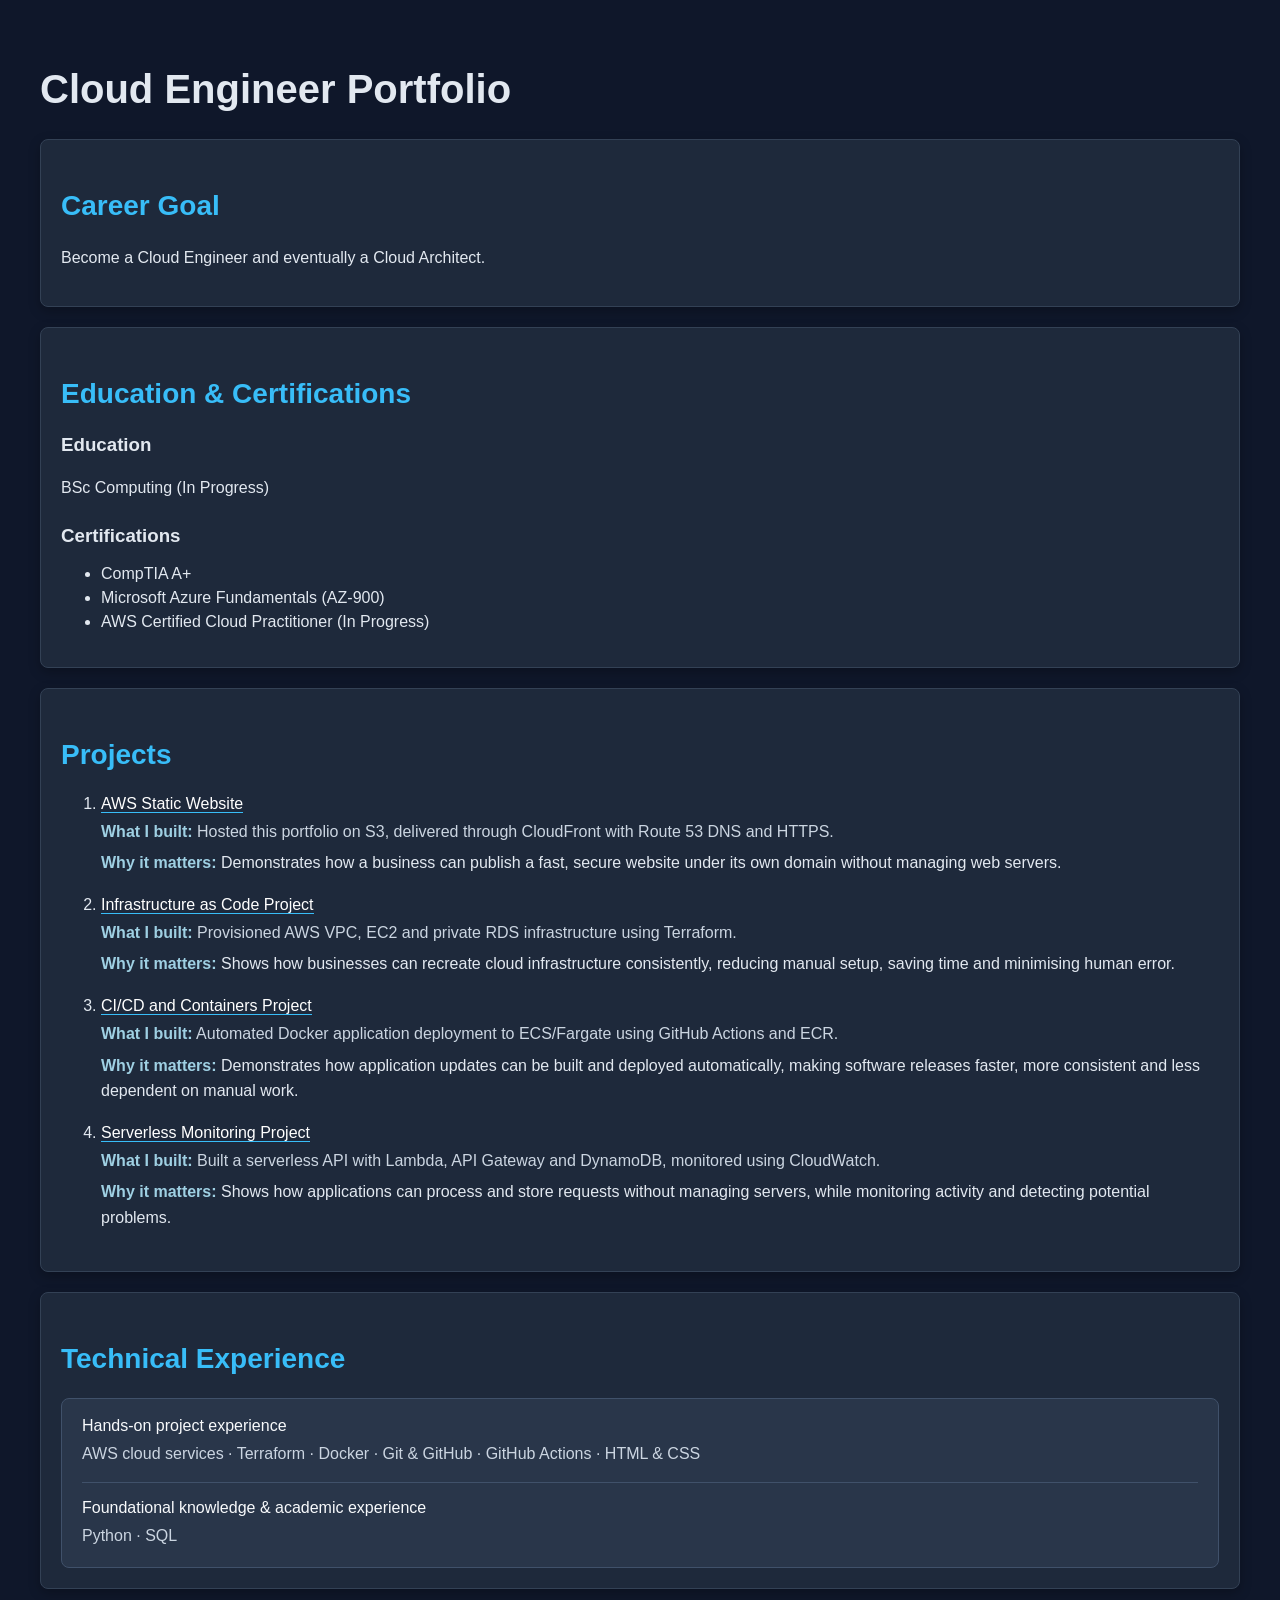
<file: index.html>
<!doctype html>
<html lang="en">
  <head>
    <meta charset="UTF-8" />
    <meta name="viewport" content="width=device-width, initial-scale=1.0" />
    <title>Abs | Cloud Engineer Portfolio</title>
    <link rel="stylesheet" href="style.css" />
  </head>
  <body>
    <h1>Cloud Engineer Portfolio</h1>

    <section>
      <h2>Career Goal</h2>
      <p>Become a Cloud Engineer and eventually a Cloud Architect.</p>
    </section>

    <section>
      <h2>Education & Certifications</h2>

      <h3>Education</h3>
      <p>BSc Computing (In Progress)</p>

      <h3>Certifications</h3>
      <ul>
        <li>CompTIA A+</li>
        <li>Microsoft Azure Fundamentals (AZ-900)</li>
        <li>AWS Certified Cloud Practitioner (In Progress)</li>
      </ul>
    </section>

    <section class="projects-section">
      <h2>Projects</h2>

      <ol>
        <li>
          <a
            href="https://github.com/AbzGitH/aws-static-website-project"
            target="_blank"
            >AWS Static Website
          </a>
        <p><strong>What I built:</strong> Hosted this portfolio on S3, delivered through CloudFront with Route 53 DNS and HTTPS.</p>
        <p><strong>Why it matters:</strong> Demonstrates how a business can publish a fast, secure website under its own domain without managing web servers.</p>
        </li>
        <li>
          <a
            href="https://github.com/AbzGitH/aws-iac-terraform-project"
            target="_blank"
            >Infrastructure as Code Project
          </a>
        <p><strong>What I built:</strong> Provisioned AWS VPC, EC2 and private RDS infrastructure using Terraform.</p>
        <p><strong>Why it matters:</strong> Shows how businesses can recreate cloud infrastructure consistently, reducing manual setup, saving time and minimising human error.</p>
        </li>

        <li>
          <a
            href="https://github.com/AbzGitH/aws-cicd-containers-project"
            target="_blank"
          >
            CI/CD and Containers Project
          </a>
        <p><strong>What I built:</strong> Automated Docker application deployment to ECS/Fargate using GitHub Actions and ECR.</p>
        <p><strong>Why it matters:</strong> Demonstrates how application updates can be built and deployed automatically, making software releases faster, more consistent and less dependent on manual work.</p>
        </li>
        <li>
  <a
    href="https://github.com/AbzGitH/AWS-Serverless-Monitoring"
    target="_blank"
  >Serverless Monitoring Project</a>
        <p><strong>What I built:</strong> Built a serverless API with Lambda, API Gateway and DynamoDB, monitored using CloudWatch.</p>
        <p><strong>Why it matters:</strong> Shows how applications can process and store requests without managing servers, while monitoring activity and detecting potential problems.</p>
</li>
      </ol>
    </section>

    <section class="experience-section">
    <h2>Technical Experience</h2>
    <div class="experience-panel">
      <div class="experience-group">
        <h3>Hands-on project experience</h3>
        <p>AWS cloud services · Terraform · Docker · Git &amp; GitHub · GitHub Actions · HTML &amp; CSS</p>
      </div>
      <div class="experience-group">
        <h3>Foundational knowledge &amp; academic experience</h3>
        <p>Python · SQL</p>
      </div>
    </div>
  </section>
  </body>
</html>
</file>
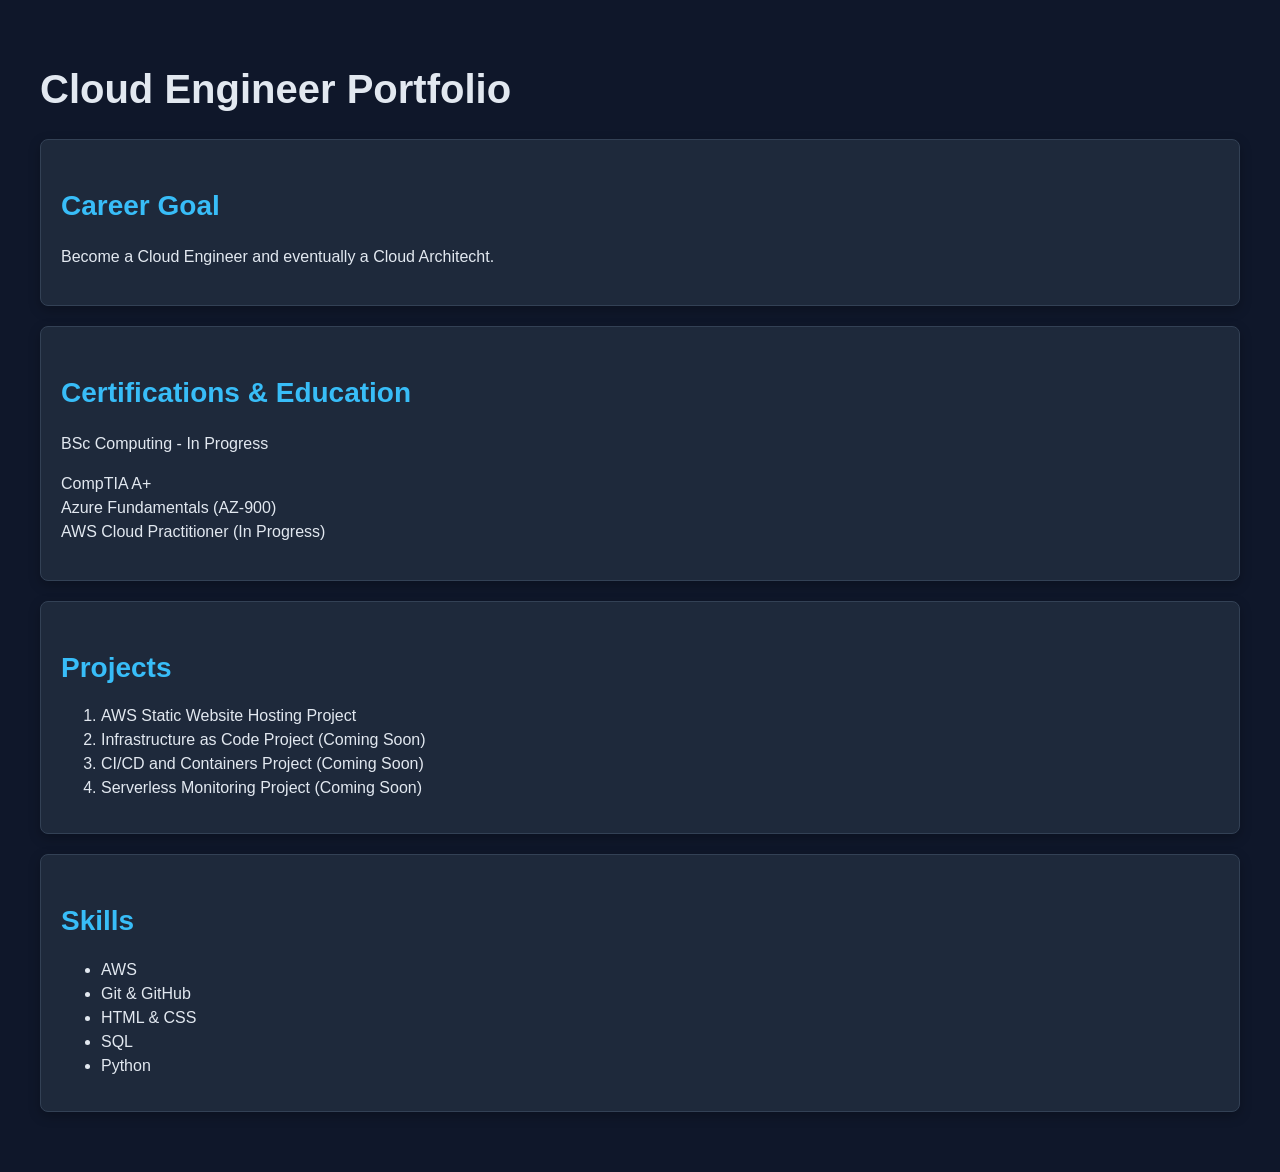
<file: website/index.html>
<!doctype html>
<html lang="en">
  <head>
    <meta charset="UTF-8" />
    <meta name="viewport" content="width=device-width, initial-scale=1.0" />
    <title>Cloud Engineer Portfolio</title>
    <link rel="stylesheet" href="style.css" />
  </head>
  <body>
    <h1>Cloud Engineer Portfolio</h1>

    <section>
      <h2>Career Goal</h2>
      <p>Become a Cloud Engineer and eventually a Cloud Architecht.</p>
    </section>

    <section>
      <h2>Certifications & Education</h2>

      <p>BSc Computing - In Progress</p>

      <p>
        CompTIA A+ <br />
        Azure Fundamentals (AZ-900) <br />
        AWS Cloud Practitioner (In Progress)
      </p>
    </section>

    <section>
      <h2>Projects</h2>

      <ol>
        <li>AWS Static Website Hosting Project</li>
        <li>Infrastructure as Code Project (Coming Soon)</li>
        <li>CI/CD and Containers Project (Coming Soon)</li>
        <li>Serverless Monitoring Project (Coming Soon)</li>
      </ol>
    </section>

    <section>
      <h2>Skills</h2>

      <ul>
        <li>AWS</li>
        <li>Git & GitHub</li>
        <li>HTML & CSS</li>
        <li>SQL</li>
        <li>Python</li>
      </ul>
    </section>
  </body>
</html>
</file>
<file: style.css>
body {
  background-color: #0f172a;
  color: #e2e8f0;
  font-family: Arial, Helvetica, sans-serif;
  padding: 40px;
  max-width: 1200px;
  margin: 0 auto;
}

section {
  background-color: #1e293b;
  padding: 20px;
  margin-bottom: 20px;
  box-shadow: 0 4px 12px rgba(0, 0, 0, 0.25);
  border: 1px solid #334155;
  border-radius: 8px;
}

h1 {
  font-size: 40px;
}
h2 {
  font-size: 28px;
  margin-top: 30px;
  margin-left: 0;
  color: #38bdf8;
}

p {
  line-height: 1.5;
}

li {
  margin-bottom: 6px;
}

section p {
  line-height: 1.6;
}

section a {
  color: #ffffff;
  text-decoration: none;
  border-bottom: 1px solid #38bdf8;
  transition: color 0.2s ease;
}

section a:hover {
  color: #38bdf8;
}

section h3 {
  margin-top: 1.5rem;
}

/* Portfolio project descriptions */
.projects-section ol > li {
    margin-bottom: 20px;
}
.projects-section li > p {
    margin: 6px 0;
}
.projects-section li > p:first-of-type {
    color: #cbd5e1;
}
.projects-section li > p:last-of-type {
    color: #e2e8f0;
}
.projects-section li > p strong {
    color: #9fd0e3;
    font-weight: 600;
}

/* Technical experience */
.experience-panel {
    background-color: #29364a;
    border: 1px solid #40516a;
    border-radius: 8px;
    padding: 18px 20px;
}
.experience-group h3 {
    color: #f8fafc;
    font-size: 16px;
    font-weight: 400;
    margin: 0 0 6px;
}
.experience-group p {
    color: #cbd5e1;
    font-weight: 400;
    margin: 0;
    line-height: 1.6;
}
.experience-group + .experience-group {
    border-top: 1px solid #40516a;
    margin-top: 16px;
    padding-top: 16px;
}


/* Tablet responsiveness */
@media (max-width: 768px) {
    body {
        padding: 20px;
    }

    section {
        padding: 18px;
    }
}

/* Mobile responsiveness */
@media (max-width: 480px) {
    body {
        padding: 12px;
    }

    section {
        padding: 16px;
    }

    h1 {
        font-size: 32px;
    }

    h2 {
        font-size: 24px;
    }

    .projects-section ol {
        padding-left: 22px;
    }

    .experience-panel {
        padding: 14px;
    }

    .experience-group p {
        overflow-wrap: anywhere;
    }
}
</file>
<file: website/style.css>
body {
  background-color: #0f172a;
  color: #e2e8f0;
  font-family: Arial, Helvetica, sans-serif;
  padding: 40px;
  max-width: 1200px;
  margin: 0 auto;
}

section {
  background-color: #1e293b;
  padding: 20px;
  margin-bottom: 20px;
  box-shadow: 0 4px 12px rgba(0, 0, 0, 0.25);
  border: 1px solid #334155;
  border-radius: 8px;
}

h1 {
  font-size: 40px;
}
h2 {
  font-size: 28px;
  margin-top: 30px;
  margin-left: 0;
  color: #38bdf8;
}

p {
  line-height: 1.5;
}

li {
  margin-bottom: 6px;
}
</file>
